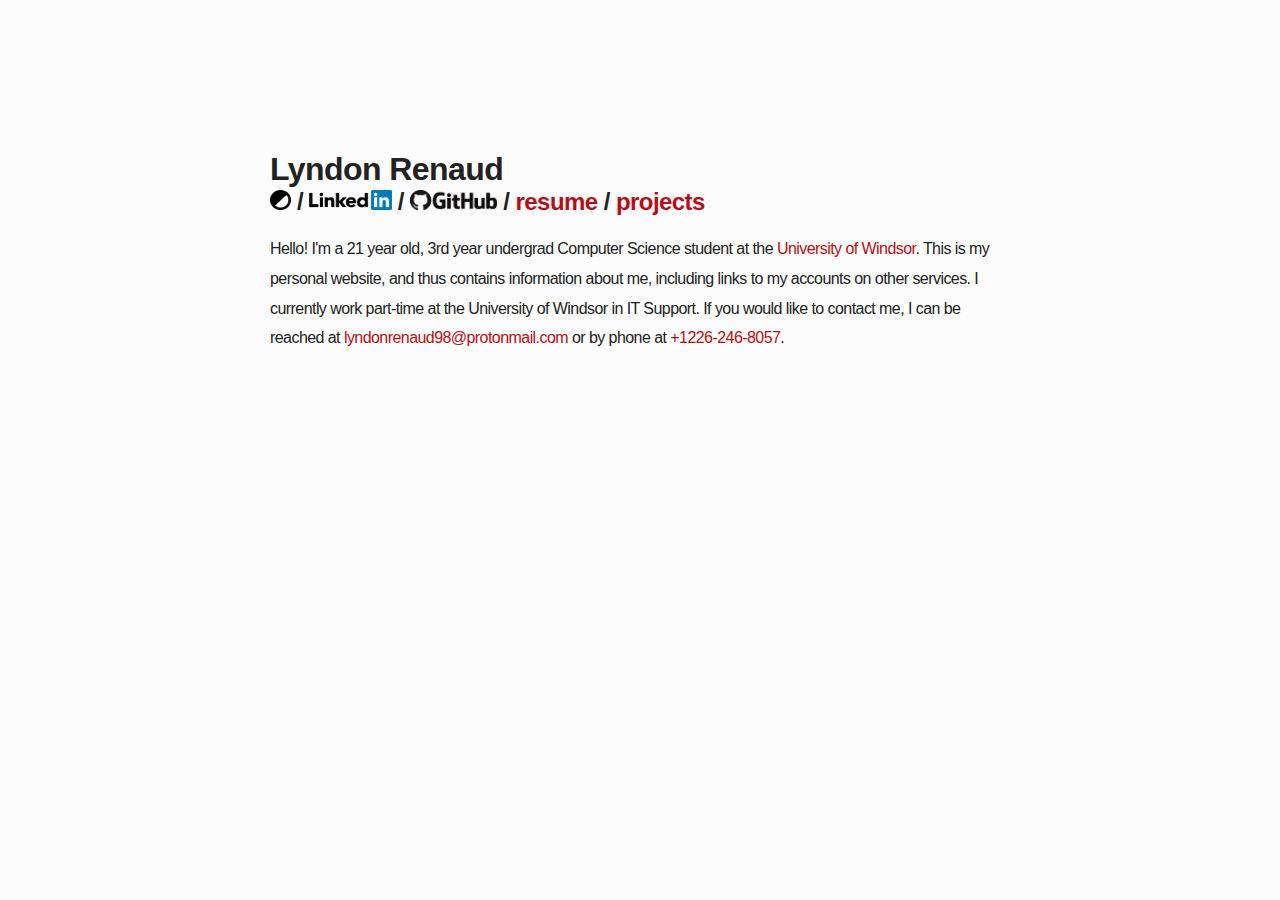
<file: index.html>
<!DOCTYPE html>
<html lang="en"><head>
<meta http-equiv="content-type" content="text/html; charset=UTF-8">
  <meta charset="utf-8">
  <title>Lyndon Renaud</title>
	<meta name="viewport" content="width=device-width, initial-scale=1"> 
  <link rel="stylesheet" href="css/main.css" type="text/css">
  <style>
    @media (prefers-color-scheme: dark){

    }
  </style>
  <script src="js/invert.js"></script>
  <script src="js/home_color_switch.js"></script>
  </head>
  <body>
    <div id="wrapper">
      <header>
        <h1>Lyndon Renaud</h1>
        <span id="navbar">
          <img src="images/darkmode.png" id="color_mode_button" onclick="switch_color_mode()"></img> /
          <a href="https://www.linkedin.com/in/lyndon-renaud-b85a79158/"><img src="images/linkedin-logo.png"></a> /
          <a href="https://github.com/lynren"><img src="images/github.png"></a> /
          <a href="resume.html">resume</a> /
          <a href="">projects</a> 
        </span>
      </header>
    
    <main>
      <p id="main">Hello! I'm a 21 year old, 3rd year undergrad Computer Science student at the <a href="http://www.uwindsor.ca/" target="blank">University of Windsor</a>.
        This is my personal website, and thus contains information about me, including links to my accounts on other services. I currently work part-time at the University of Windsor 
      in IT Support. If you would like to contact me, I can be reached at <a href="mailto:lyndonrenaud98@protonmail.com">lyndonrenaud98@protonmail.com</a>
    or by phone at <a href="tel:+12262468057">+1226-246-8057</a>.</p>

      <!--<p>Constantly learning new technologies, and creating solutions for problems - old or new.</p>-->
      </main>
</div>
</body></html>
</file>
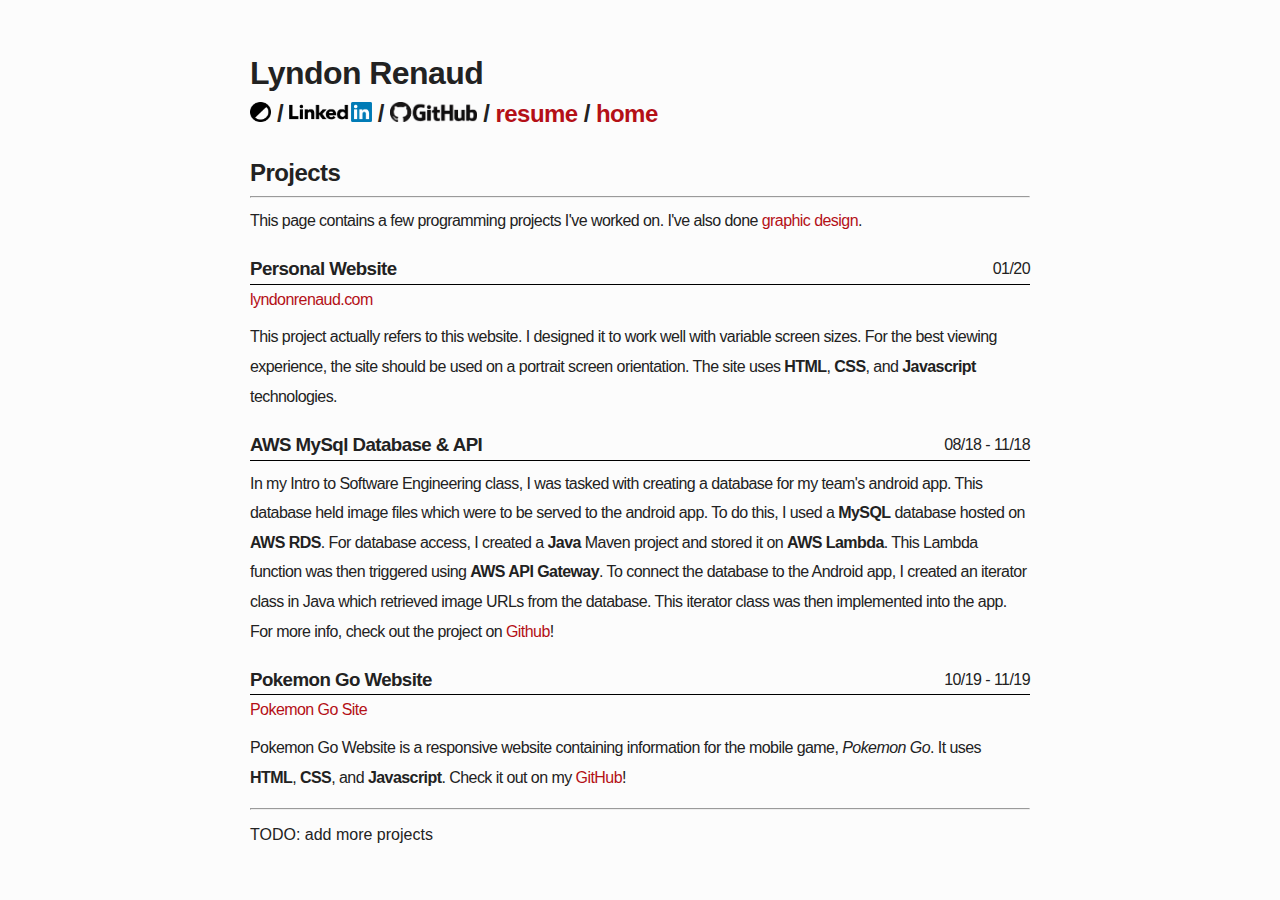
<file: projects.html>
<!DOCTYPE html>
<html lang="en"><head>
<meta http-equiv="content-type" content="text/html; charset=UTF-8">
  <meta charset="utf-8">
  <title>Projects</title>
	<meta name="viewport" content="width=device-width, initial-scale=1"> 
  <link rel="stylesheet" href="css/projects.css" type="text/css">
  <script src="js/invert.js" type="text/javascript"></script>
  <script src="js/project_color_switch.js" type="text/javascript"></script>
  </head>
  <body>
    <div id="wrapper">
      <header>
        <h1>Lyndon Renaud</h1>
        <span id="navbar">
          <img src="images/darkmode.png" id="color_mode_button" onclick="switch_color_mode()"></img> /
          <a href="https://www.linkedin.com/in/lyndon-renaud-b85a79158/"><img src="images/linkedin-logo.png"></a> /
          <a href="https://github.com/lynren"><img src="images/github.png"></a> /
          <a href="resume.html">resume</a> /
          <a href="index.html">home</a> 
        </span>
      </header>
    
    <main>
      <h2>Projects</h2>
      <hr>
      <p id="main">This page contains a few programming projects I've worked on. I've also done
        <a href="graphics.html">graphic design</a>.
      </p>

      <article>
        <p class="date">01/20</p>
        <h3>Personal Website</h3>
        <a id="a1" href="http://lyndonrenaud.com">lyndonrenaud.com</a>
        <p>This project actually refers to this website. I designed it to work well with
          variable screen sizes. For the best viewing experience, the site should be 
          used on a portrait screen orientation. The site uses <b>HTML</b>, <b>CSS</b>, and <b>Javascript</b>
           technologies.</p>
      </article>

      <article>
        <p class="date">08/18 - 11/18</p>
        <h3>AWS MySql Database & API</h3>
        <p id="a2">In my Intro to Software Engineering class, I was tasked with creating a database 
          for my team's android app. This database held image files which were to be served to
          the android app. To do this, I used a <b>MySQL</b> database hosted on <b>AWS RDS</b>. 
          For database access, I created a <b>Java</b> Maven project and stored it on <b>AWS 
          Lambda</b>. This Lambda function was then triggered using <b>AWS API Gateway</b>. To 
          connect the database to the Android app, I created an iterator class in Java which
          retrieved image URLs from the database. This iterator class was then implemented into 
          the app.<br>For more info, check out the project on <a href="https://github.com/lynren/311-AWS-Database">Github</a>!</p>
      </article>

      <article>
        <p class="date">10/19 - 11/19</p>
        <h3>Pokemon Go Website</h3>
        <a id="a3" target="blank" href="http://renau11s.myweb.cs.uwindsor.ca/comp2707/pogo/index.html">Pokemon Go Site</a>
        <p id="a4">Pokemon Go Website is a responsive website containing information for the mobile game, 
          <i>Pokemon Go</i>. It uses <b>HTML</b>, <b>CSS</b>, and <b>Javascript</b>. Check it out on my <a target="blank" href="https://github.com/lynren/pogo-website">
          GitHub</a>!</p>
      </article>
      <hr>
    </main>
    <p>TODO: add more projects</p>
</div>
</body></html>
</file>
<file: css/main.css>
html {
  font-size: 100%;
  font-family: Arial, Helvetica, sans-serif;
  font-kerning: auto;
}

body {
  font-weight: 400;
  color: #222;
  /* border-right: 2px solid #398ad5; */
  /* border-left: 2px solid #398ad5; */
  margin: 0;
  min-height: 100%; min-height: 100vh;
}

#wrapper {
  max-width: 740px;
  margin: 0 auto;
  padding: 120px 7% 80px 7%;
}

header {
  display: block;
  font-weight: 400; letter-spacing: -0.035rem;
  padding: 10px 0;
  margin-bottom: 0;
}

header span.back-arrow {
  display: inline-block;
  width: 20px;
}

header span#navbar {
  display: inline;
  font-size: 1.5rem; 
  font-weight: 700; letter-spacing: -0.035rem;
}

header span#navbar img{
  height: 1.3rem;
}

header .back-to-home {
  display: inline-block;
  margin-left: -20px;
}

header h1{
  margin-bottom: 0;
}

h2 {
  margin-bottom: 0.2em;
}

main {
  line-height: 1.85rem;
  letter-spacing: -0.035rem;
}
main p{
  margin-top: 0.5em;
}

body{
  background-color: #fcfcfc;
}

a{
  color: #b41017;
  text-decoration: none;
}

a:hover, img:hover{
  border-bottom: 1px solid #b41017;
}
</file>
<file: css/projects.css>
html {
    font-size: 100%;
    font-family: Arial, Helvetica, sans-serif;
    font-kerning: auto;
  }
  
  body {
    font-weight: 400;
    color: #222;
    /* border-right: 2px solid #398ad5; */
    /* border-left: 2px solid #398ad5; */
    margin: 0;
    min-height: 100%; min-height: 100vh;
  }
  
  #wrapper {
    max-width: 780px;
    margin: 0 auto;
    padding: 1.5em 3% 0 3%;
  }
  
  header {
    display: block;
    font-weight: 400; letter-spacing: -0.035rem;
    padding: 10px 0;
    margin-bottom: 0;
  }
  
  header span.back-arrow {
    display: inline-block;
    width: 20px;
  }
  
  header span#navbar {
    display: inline;
    font-size: 1.5rem; 
    font-weight: 700; letter-spacing: -0.035rem;
  }
  
  header span#navbar img{
    height: 1.3rem;
  }
  
  header .back-to-home {
    display: inline-block;
    margin-left: -20px;
  }
  
  header h1{
    margin-bottom: 0.5rem;
  }
  
  h2 {
    margin-bottom: 0.2em;
  }
  
  main {
    line-height: 1.85rem;
    letter-spacing: -0.035rem;
  }
  main p{
    margin-top: 0.5em;
  }
  
  body{
    background-color: #fcfcfc;
  }
  
  a{
    color: #b41017;
    text-decoration: none;
  }
  
  a:hover{
    border-bottom: 1px solid #b41017;
  }

  .date{
      float: right;
      padding: 0 0;
      margin: 0 0;
  }

  h3{
      margin-bottom: 0;
      border-bottom: 1px solid black;
  }
</file>
